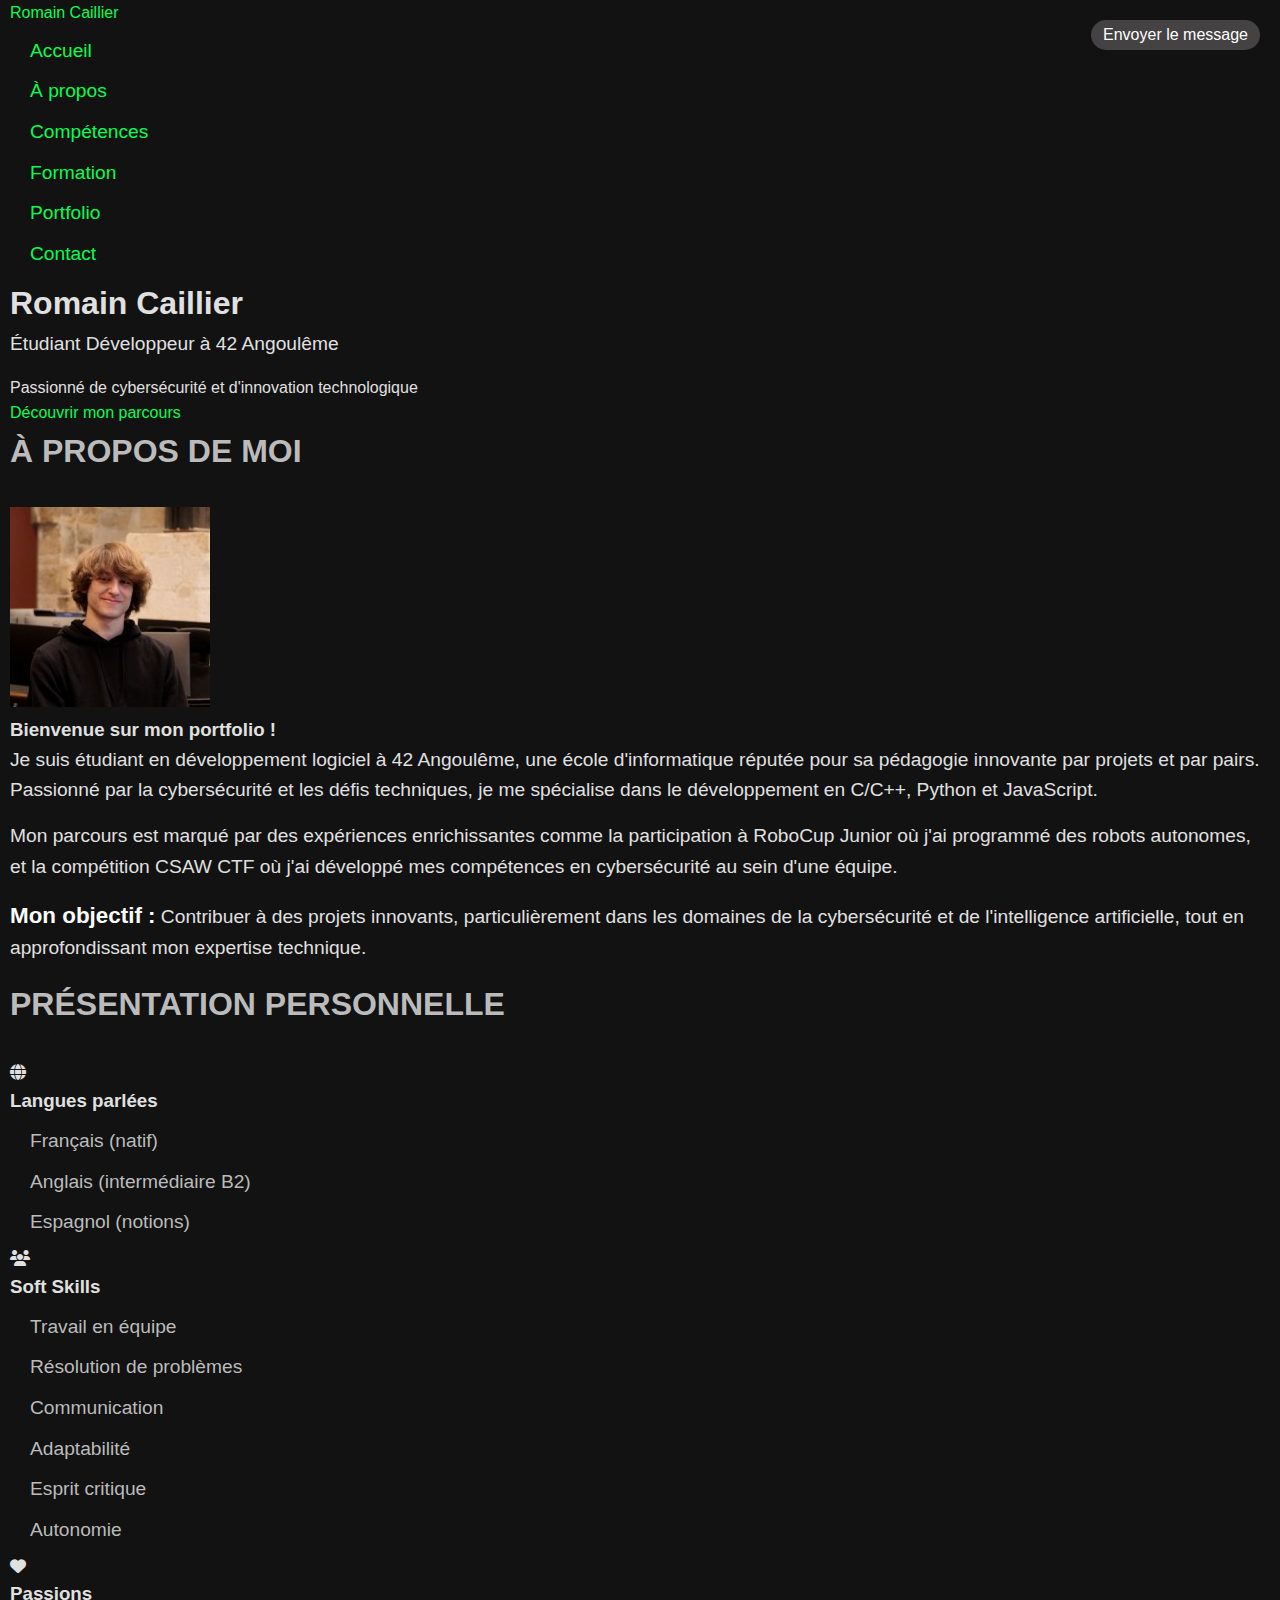
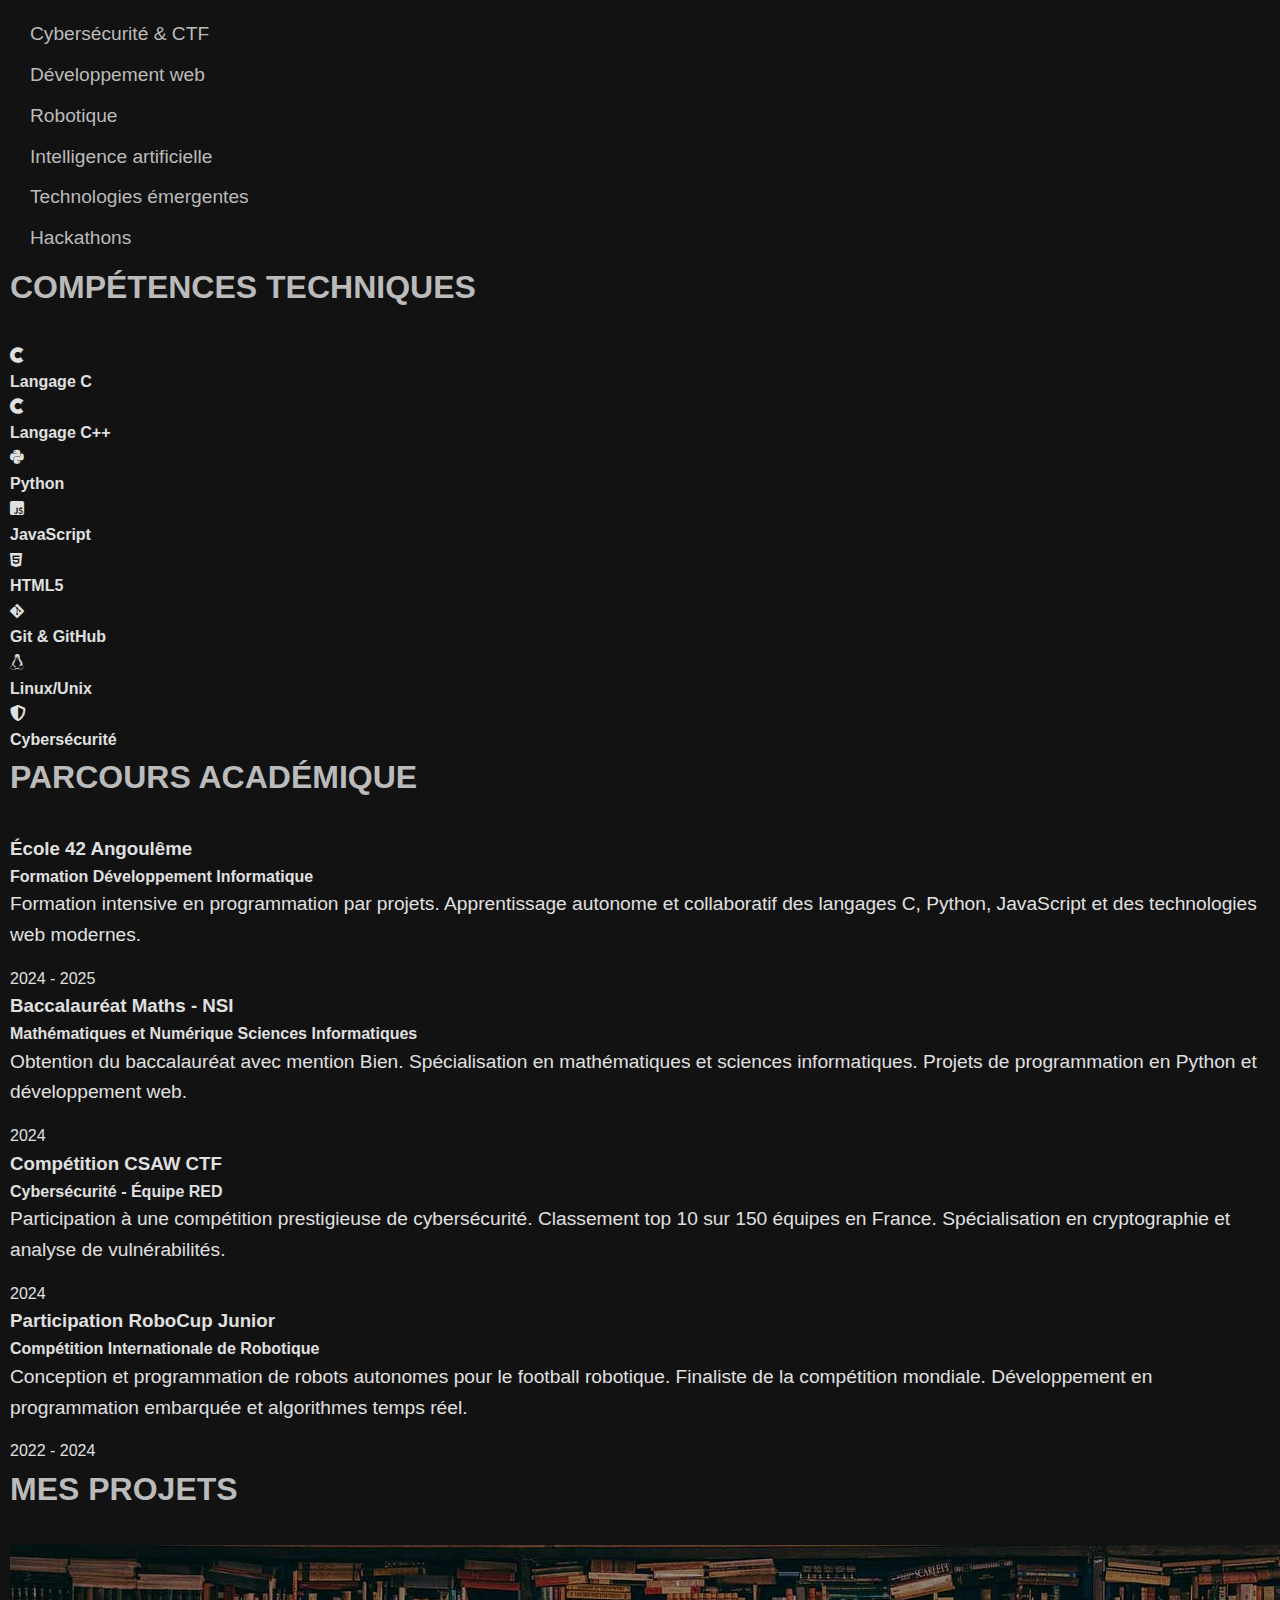
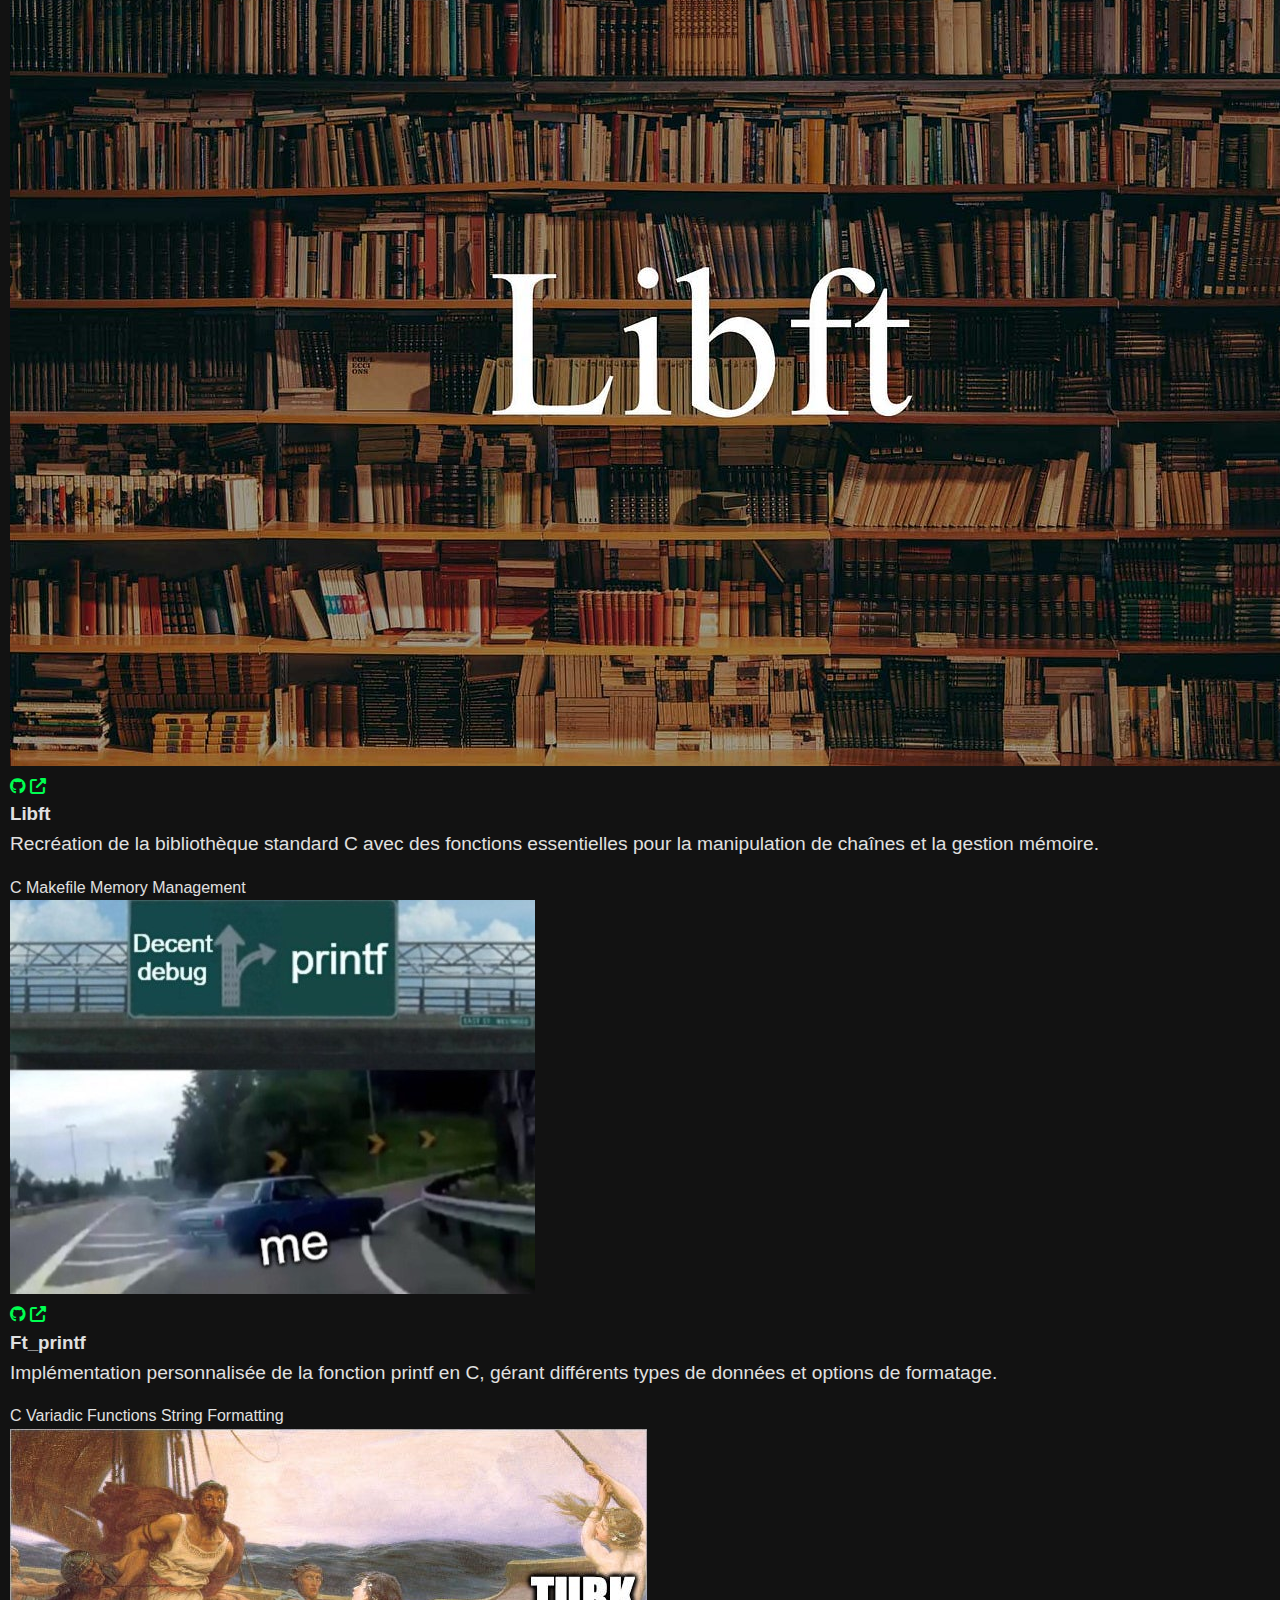
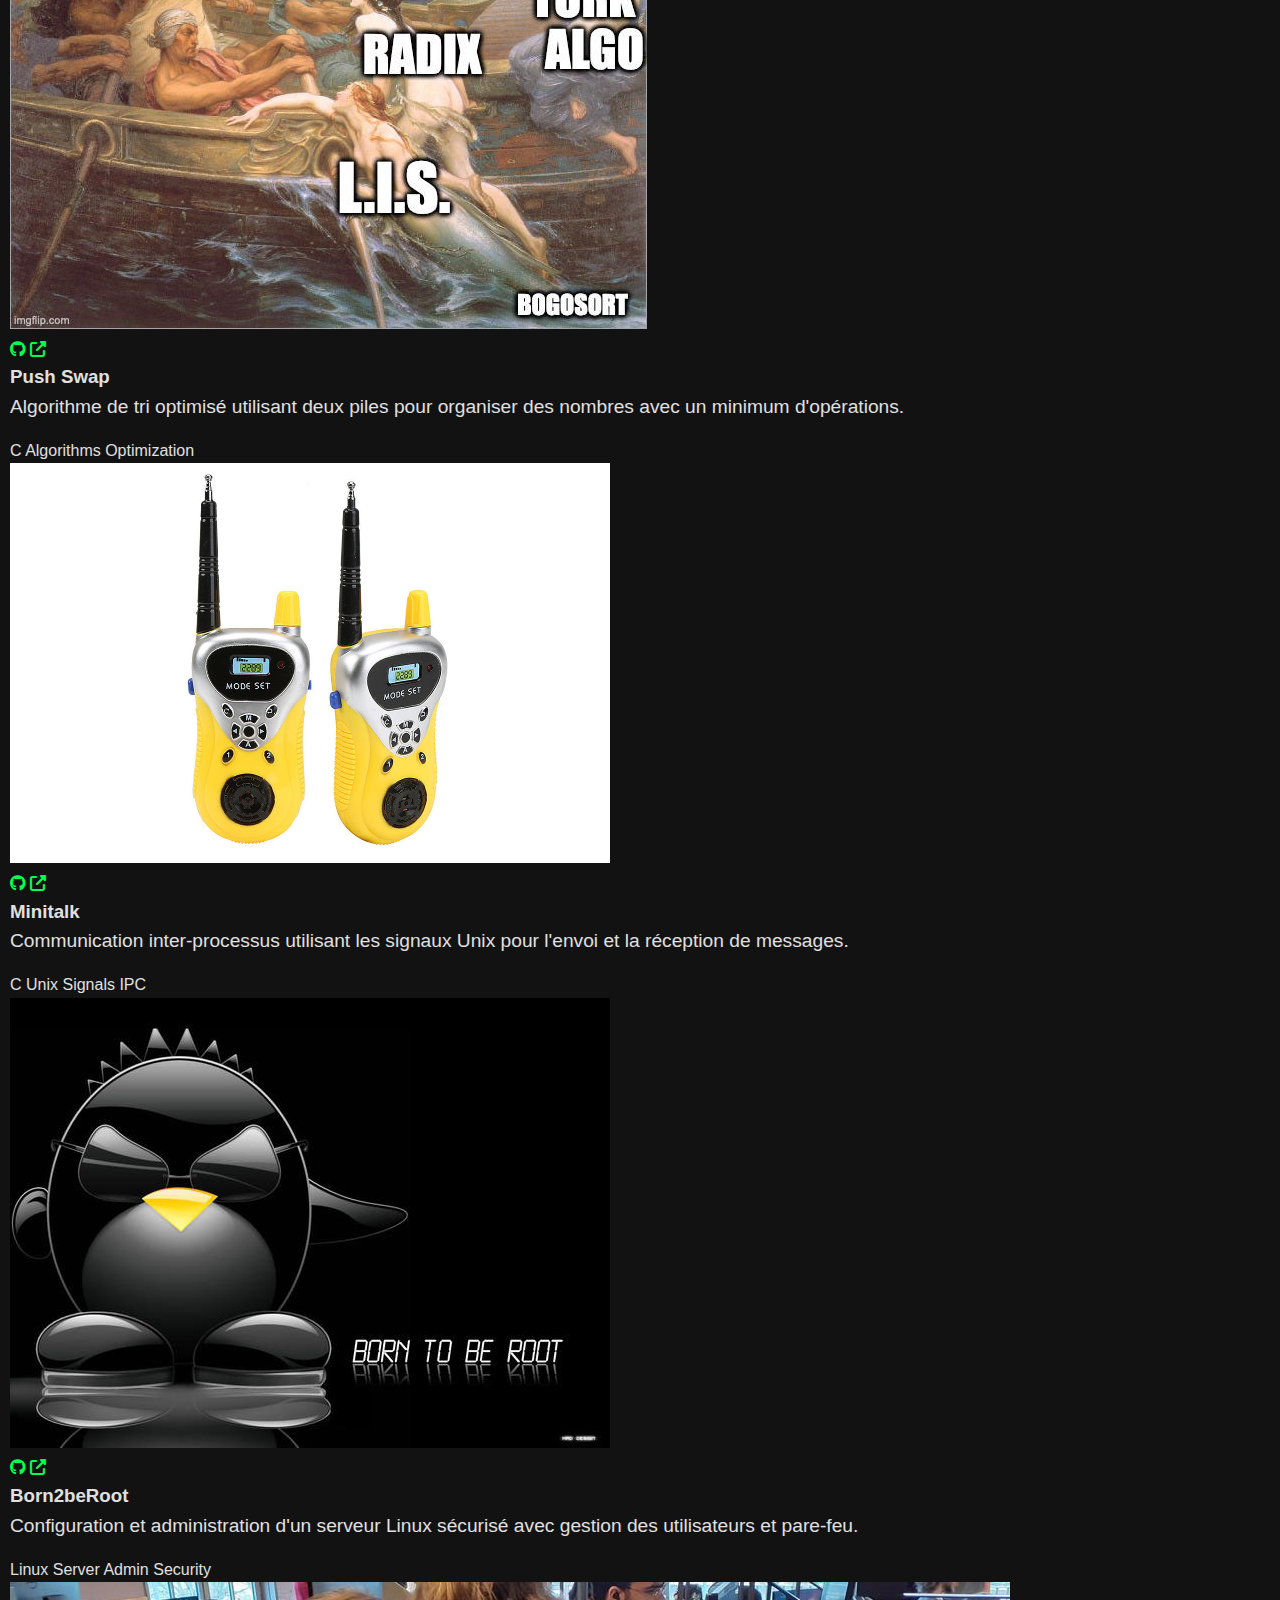
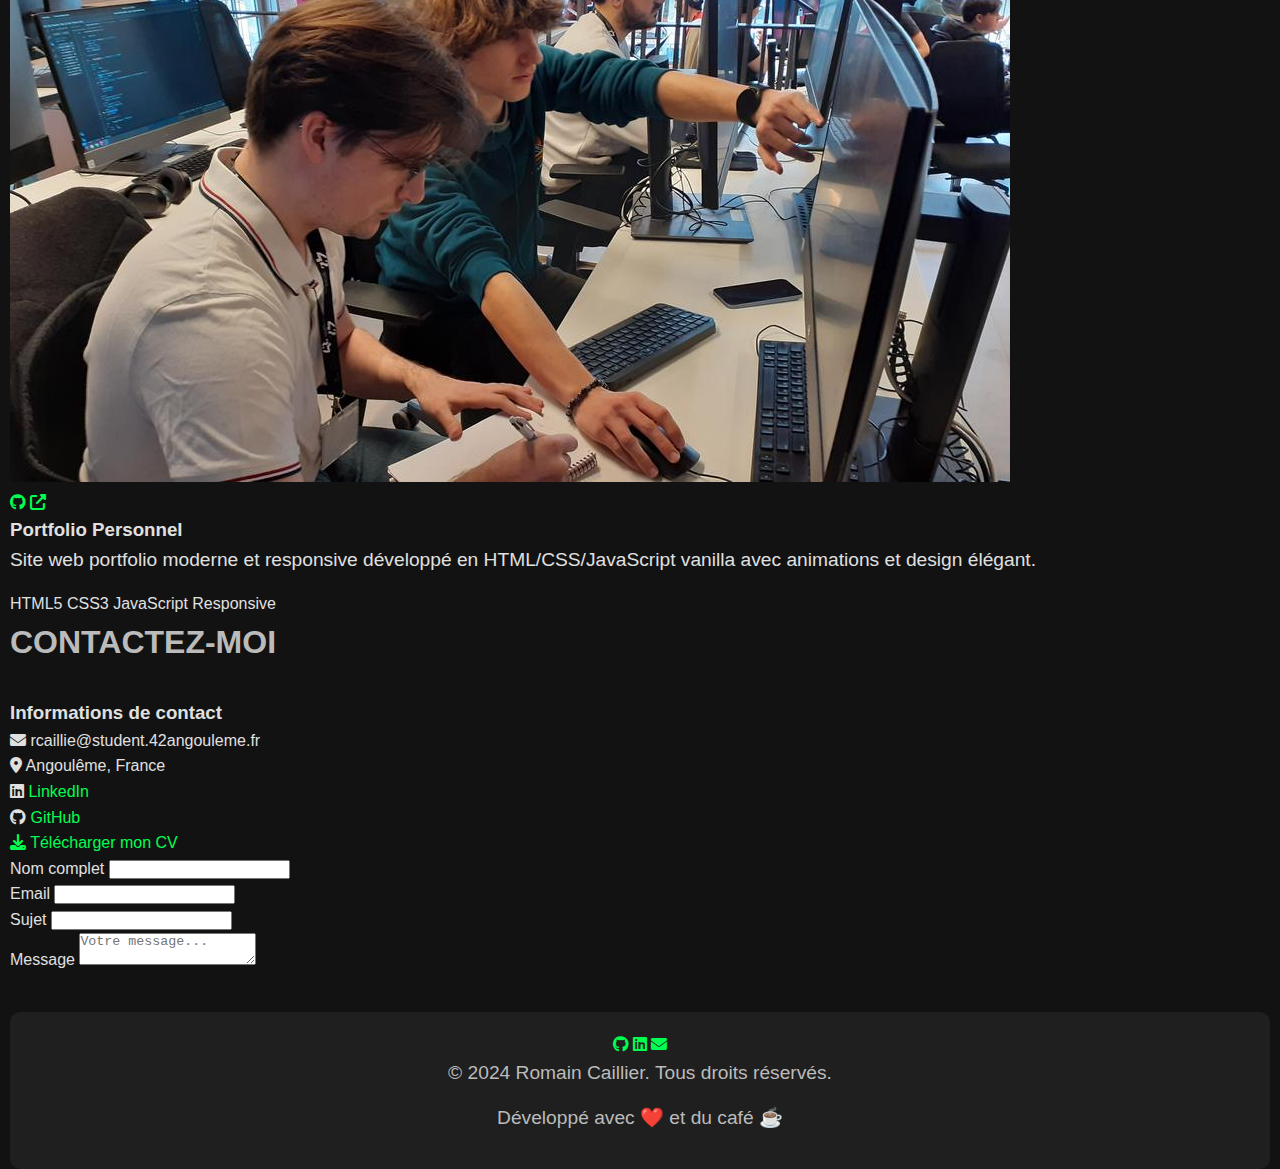
<file: portfolio.html>
<!DOCTYPE html>
<html lang="fr">
<head>
	<meta charset="UTF-8">
	<meta name="viewport" content="width=device-width, initial-scale=1.0">
	<title>Portfolio - Romain Caillier | Développeur Web & Étudiant 42</title>

	<!-- Meta SEO -->
	<meta name="description" content="Portfolio de Romain Caillier, étudiant développeur à 42 Angoulême. Spécialisé en développement web, cybersécurité et programmation en C, Python, JavaScript.">
	<meta name="keywords" content="Romain Caillier, Caillier, Romain, Portfolio, 42 Angoulême, Développeur Web, Cybersécurité, Programmation, C, Python, JavaScript">
	<meta name="author" content="Romain Caillier">
	<meta name="google-site-verification" content="UDqK4m8rxqYO8mEZksjK0NN4eigWracgqHiRbgQ3Zjk" />

	<!-- Open Graph -->
	<meta property="og:title" content="Portfolio - Romain Caillier">
	<meta property="og:description" content="Étudiant développeur passionné de cybersécurité et de technologies innovantes">
	<meta property="og:type" content="website">

	<!-- Favicon -->
	<link rel="icon" href="img/42.png" type="image/png">

	<!-- Fonts -->
	<link href="https://fonts.googleapis.com/css2?family=Poppins:wght@300;400;500;600;700&display=swap" rel="stylesheet">

	<!-- Font Awesome -->
	<link rel="stylesheet" href="https://cdnjs.cloudflare.com/ajax/libs/font-awesome/6.4.0/css/all.min.css">

	<!-- Custom CSS -->
	<link rel="stylesheet" href="styles.css">
</head>
<body>
	<!-- Navigation -->
	<nav class="navbar" id="navbar">
		<div class="container">
			<a href="#hero" class="logo">Romain Caillier</a>
			<ul class="nav-links" id="navLinks">
				<li><a href="#hero">Accueil</a></li>
				<li><a href="#about">À propos</a></li>
				<li><a href="#skills">Compétences</a></li>
				<li><a href="#education">Formation</a></li>
				<li><a href="#portfolio">Portfolio</a></li>
				<li><a href="#contact">Contact</a></li>
			</ul>
			<div class="mobile-menu" id="mobileMenu">
				<span></span>
				<span></span>
				<span></span>
			</div>
		</div>
	</nav>

	<!-- Hero Section -->
	<section class="hero" id="hero">
		<div class="hero-content">
			<h1>Romain Caillier</h1>
			<p class="subtitle">Étudiant Développeur à 42 Angoulême</p>
			<div class="typing-text" id="typingText">
				Passionné de cybersécurité et d'innovation technologique
			</div>
			<a href="#about" class="btn">Découvrir mon parcours</a>
		</div>
	</section>

	<!-- À propos -->
	<section class="section about" id="about">
		<div class="container">
			<h2 class="section-title">À propos de moi</h2>
			<div class="about-content">
				<div class="about-image">
					<img src="img/RCAILLIE.jpg" alt="Romain Caillier - Photo de profil">
				</div>
				<div class="about-text">
					<h3>Bienvenue sur mon portfolio !</h3>
					<p>
						Je suis étudiant en développement logiciel à 42 Angoulême, une école d'informatique réputée pour sa pédagogie innovante par projets et par pairs. Passionné par la cybersécurité et les défis techniques, je me spécialise dans le développement en C/C++, Python et JavaScript.
					</p>
					<p>
						Mon parcours est marqué par des expériences enrichissantes comme la participation à RoboCup Junior où j'ai programmé des robots autonomes, et la compétition CSAW CTF où j'ai développé mes compétences en cybersécurité au sein d'une équipe.
					</p>
					<p>
						<strong>Mon objectif :</strong> Contribuer à des projets innovants, particulièrement dans les domaines de la cybersécurité et de l'intelligence artificielle, tout en approfondissant mon expertise technique.
					</p>
				</div>
			</div>
		</div>
	</section>

	<!-- Présentation personnelle -->
	<section class="section" id="personal">
		<div class="container">
			<h2 class="section-title">Présentation personnelle</h2>
			<div class="skills-grid">
				<div class="skill-card">
					<i class="fas fa-globe"></i>
					<h3>Langues parlées</h3>
					<ul>
						<li>Français (natif)</li>
						<li>Anglais (intermédiaire B2)</li>
						<li>Espagnol (notions)</li>
					</ul>
				</div>
				<div class="skill-card">
					<i class="fas fa-users"></i>
					<h3>Soft Skills</h3>
					<ul>
						<li>Travail en équipe</li>
						<li>Résolution de problèmes</li>
						<li>Communication</li>
						<li>Adaptabilité</li>
						<li>Esprit critique</li>
						<li>Autonomie</li>
					</ul>
				</div>
				<div class="skill-card">
					<i class="fas fa-heart"></i>
					<h3>Passions</h3>
					<ul>
						<li>Cybersécurité & CTF</li>
						<li>Développement web</li>
						<li>Robotique</li>
						<li>Intelligence artificielle</li>
						<li>Technologies émergentes</li>
						<li>Hackathons</li>
					</ul>
				</div>
			</div>
		</div>
	</section>

	<!-- Compétences techniques -->
	<section class="section tech-skills" id="skills">
		<div class="container">
			<h2 class="section-title">Compétences techniques</h2>
			<div class="tech-grid">
				<div class="tech-item">
					<i class="fab fa-cuttlefish"></i>
					<h4>Langage C</h4>
					<div class="progress-bar">
						<div class="progress-fill" data-progress="85"></div>
					</div>
				</div>
				<div class="tech-item">
					<i class="fab fa-cuttlefish"></i>
					<h4>Langage C++</h4>
					<div class="progress-bar">
						<div class="progress-fill" data-progress="25"></div>
					</div>
				</div>
				<div class="tech-item">
					<i class="fab fa-python"></i>
					<h4>Python</h4>
					<div class="progress-bar">
						<div class="progress-fill" data-progress="75"></div>
					</div>
				</div>
				<div class="tech-item">
					<i class="fab fa-js-square"></i>
					<h4>JavaScript</h4>
					<div class="progress-bar">
						<div class="progress-fill" data-progress="40"></div>
					</div>
				</div>
				<div class="tech-item">
					<i class="fab fa-html5"></i>
					<h4>HTML5</h4>
					<div class="progress-bar">
						<div class="progress-fill" data-progress="40"></div>
					</div>
				</div>
				<div class="tech-item">
					<i class="fab fa-git-alt"></i>
					<h4>Git & GitHub</h4>
					<div class="progress-bar">
						<div class="progress-fill" data-progress="80"></div>
					</div>
				</div>
				<div class="tech-item">
					<i class="fab fa-linux"></i>
					<h4>Linux/Unix</h4>
					<div class="progress-bar">
						<div class="progress-fill" data-progress="75"></div>
					</div>
				</div>
				<div class="tech-item">
					<i class="fas fa-shield-alt"></i>
					<h4>Cybersécurité</h4>
					<div class="progress-bar">
						<div class="progress-fill" data-progress="50"></div>
					</div>
				</div>
			</div>
		</div>
	</section>

	<!-- Timeline Formation -->
	<section class="section timeline" id="education">
		<div class="container">
			<h2 class="section-title">Parcours académique</h2>
			<div class="timeline-container">
				<div class="timeline-line"></div>

				<div class="timeline-item">
					<div class="timeline-content">
						<h3>École 42 Angoulême</h3>
						<h4>Formation Développement Informatique</h4>
						<p>Formation intensive en programmation par projets. Apprentissage autonome et collaboratif des langages C, Python, JavaScript et des technologies web modernes.</p>
					</div>
					<div class="timeline-date">2024 - 2025</div>
					<div class="timeline-dot"></div>
				</div>

				<div class="timeline-item">
					<div class="timeline-content">
						<h3>Baccalauréat Maths - NSI</h3>
						<h4>Mathématiques et Numérique Sciences Informatiques</h4>
						<p>Obtention du baccalauréat avec mention Bien. Spécialisation en mathématiques et sciences informatiques. Projets de programmation en Python et développement web.</p>
					</div>
					<div class="timeline-date">2024</div>
					<div class="timeline-dot"></div>
				</div>

				<div class="timeline-item">
					<div class="timeline-content">
						<h3>Compétition CSAW CTF</h3>
						<h4>Cybersécurité - Équipe RED</h4>
						<p>Participation à une compétition prestigieuse de cybersécurité. Classement top 10 sur 150 équipes en France. Spécialisation en cryptographie et analyse de vulnérabilités.</p>
					</div>
					<div class="timeline-date">2024</div>
					<div class="timeline-dot"></div>
				</div>

				<div class="timeline-item">
					<div class="timeline-content">
						<h3>Participation RoboCup Junior</h3>
						<h4>Compétition Internationale de Robotique</h4>
						<p>Conception et programmation de robots autonomes pour le football robotique. Finaliste de la compétition mondiale. Développement en programmation embarquée et algorithmes temps réel.</p>
					</div>
					<div class="timeline-date">2022 - 2024 </div>
					<div class="timeline-dot"></div>
				</div>
			</div>
		</div>
	</section>

	<!-- Portfolio -->
	<section class="section portfolio" id="portfolio">
		<div class="container">
			<h2 class="section-title">Mes projets</h2>
			<div class="portfolio-grid">

				<div class="project-card">
					<div class="project-image">
						<img src="img/libft.jpg" alt="Projet Libft">
						<div class="project-overlay">
							<div class="project-links">
								<a href="https://github.com/rom98759/libft" target="_blank" title="Voir sur GitHub">
									<i class="fab fa-github"></i>
								</a>
								<a href="#" target="_blank" title="Voir la démo">
									<i class="fas fa-external-link-alt"></i>
								</a>
							</div>
						</div>
					</div>
					<div class="project-info">
						<h3>Libft</h3>
						<p>Recréation de la bibliothèque standard C avec des fonctions essentielles pour la manipulation de chaînes et la gestion mémoire.</p>
						<div class="project-tech">
							<span class="tech-tag">C</span>
							<span class="tech-tag">Makefile</span>
							<span class="tech-tag">Memory Management</span>
						</div>
					</div>
				</div>

				<div class="project-card">
					<div class="project-image">
						<img src="img/printf.jpg" alt="Projet Printf">
						<div class="project-overlay">
							<div class="project-links">
								<a href="https://github.com/rom98759/ft_printf" target="_blank" title="Voir sur GitHub">
									<i class="fab fa-github"></i>
								</a>
								<a href="#" target="_blank" title="Voir la démo">
									<i class="fas fa-external-link-alt"></i>
								</a>
							</div>
						</div>
					</div>
					<div class="project-info">
						<h3>Ft_printf</h3>
						<p>Implémentation personnalisée de la fonction printf en C, gérant différents types de données et options de formatage.</p>
						<div class="project-tech">
							<span class="tech-tag">C</span>
							<span class="tech-tag">Variadic Functions</span>
							<span class="tech-tag">String Formatting</span>
						</div>
					</div>
				</div>

				<div class="project-card">
					<div class="project-image">
						<img src="img/push_swap.jpg" alt="Projet Push Swap">
						<div class="project-overlay">
							<div class="project-links">
								<a href="https://github.com/rom98759/push_swap" target="_blank" title="Voir sur GitHub">
									<i class="fab fa-github"></i>
								</a>
								<a href="#" target="_blank" title="Voir la démo">
									<i class="fas fa-external-link-alt"></i>
								</a>
							</div>
						</div>
					</div>
					<div class="project-info">
						<h3>Push Swap</h3>
						<p>Algorithme de tri optimisé utilisant deux piles pour organiser des nombres avec un minimum d'opérations.</p>
						<div class="project-tech">
							<span class="tech-tag">C</span>
							<span class="tech-tag">Algorithms</span>
							<span class="tech-tag">Optimization</span>
						</div>
					</div>
				</div>

				<div class="project-card">
					<div class="project-image">
						<img src="img/minitalk.png" alt="Projet Minitalk">
						<div class="project-overlay">
							<div class="project-links">
								<a href="https://github.com/rom98759/minitalk" target="_blank" title="Voir sur GitHub">
									<i class="fab fa-github"></i>
								</a>
								<a href="#" target="_blank" title="Voir la démo">
									<i class="fas fa-external-link-alt"></i>
								</a>
							</div>
						</div>
					</div>
					<div class="project-info">
						<h3>Minitalk</h3>
						<p>Communication inter-processus utilisant les signaux Unix pour l'envoi et la réception de messages.</p>
						<div class="project-tech">
							<span class="tech-tag">C</span>
							<span class="tech-tag">Unix Signals</span>
							<span class="tech-tag">IPC</span>
						</div>
					</div>
				</div>

				<div class="project-card">
					<div class="project-image">
						<img src="img/B2B.jpg" alt="Projet Born2beRoot">
						<div class="project-overlay">
							<div class="project-links">
								<a href="#" target="_blank" title="Voir sur GitHub">
									<i class="fab fa-github"></i>
								</a>
								<a href="#" target="_blank" title="Voir la démo">
									<i class="fas fa-external-link-alt"></i>
								</a>
							</div>
						</div>
					</div>
					<div class="project-info">
						<h3>Born2beRoot</h3>
						<p>Configuration et administration d'un serveur Linux sécurisé avec gestion des utilisateurs et pare-feu.</p>
						<div class="project-tech">
							<span class="tech-tag">Linux</span>
							<span class="tech-tag">Server Admin</span>
							<span class="tech-tag">Security</span>
						</div>
					</div>
				</div>

				<div class="project-card">
					<div class="project-image">
						<img src="img/42_ecole.jpg" alt="Portfolio Website">
						<div class="project-overlay">
							<div class="project-links">
								<a href="https://github.com/rom98759/rom98759.github.io" target="_blank" title="Voir sur GitHub">
									<i class="fab fa-github"></i>
								</a>
								<a href="https://rom98759.github.io" target="_blank" title="Voir le site">
									<i class="fas fa-external-link-alt"></i>
								</a>
							</div>
						</div>
					</div>
					<div class="project-info">
						<h3>Portfolio Personnel</h3>
						<p>Site web portfolio moderne et responsive développé en HTML/CSS/JavaScript vanilla avec animations et design élégant.</p>
						<div class="project-tech">
							<span class="tech-tag">HTML5</span>
							<span class="tech-tag">CSS3</span>
							<span class="tech-tag">JavaScript</span>
							<span class="tech-tag">Responsive</span>
						</div>
					</div>
				</div>
			</div>
		</div>
	</section>

	<!-- Contact -->
	<section class="section contact" id="contact">
		<div class="container">
			<h2 class="section-title">Contactez-moi</h2>
			<div class="contact-content">
				<div class="contact-info">
					<h3>Informations de contact</h3>
					<div class="contact-item">
						<i class="fas fa-envelope"></i>
						<span>rcaillie@student.42angouleme.fr</span>
					</div>
					<div class="contact-item">
						<i class="fas fa-map-marker-alt"></i>
						<span>Angoulême, France</span>
					</div>
					<div class="contact-item">
						<i class="fab fa-linkedin"></i>
						<a href="https://www.linkedin.com/in/romain-caillier/" target="_blank">LinkedIn</a>
					</div>
					<div class="contact-item">
						<i class="fab fa-github"></i>
						<a href="https://github.com/rom98759" target="_blank">GitHub</a>
					</div>

					<div class="download-cv">
						<a href="#" class="btn" id="downloadCV">
							<i class="fas fa-download"></i>
							Télécharger mon CV
						</a>
					</div>
				</div>

				<form class="contact-form" id="contactForm">
					<div class="form-group">
						<label for="name">Nom complet</label>
						<input type="text" id="name" name="name" required>
					</div>
					<div class="form-group">
						<label for="email">Email</label>
						<input type="email" id="email" name="email" required>
					</div>
					<div class="form-group">
						<label for="subject">Sujet</label>
						<input type="text" id="subject" name="subject" required>
					</div>
					<div class="form-group">
						<label for="message">Message</label>
						<textarea id="message" name="message" required placeholder="Votre message..."></textarea>
					</div>
					<button type="submit" class="btn">Envoyer le message</button>
				</form>
			</div>
		</div>
	</section>

	<!-- Footer -->
	<footer class="footer">
		<div class="container">
			<div class="social-links">
				<a href="https://github.com/rom98759" target="_blank" title="GitHub">
					<i class="fab fa-github"></i>
				</a>
				<a href="https://www.linkedin.com/in/romain-caillier/" target="_blank" title="LinkedIn">
					<i class="fab fa-linkedin"></i>
				</a>
				<a href="mailto:rcaillie@student.42angouleme.fr" title="Email">
					<i class="fas fa-envelope"></i>
				</a>
			</div>
			<p>&copy; 2024 Romain Caillier. Tous droits réservés.</p>
			<p>Développé avec ❤️ et du café ☕</p>
		</div>
	</footer>

	<!-- Scripts -->
	<script src="script.js"></script>
</body>
</html>
</file>
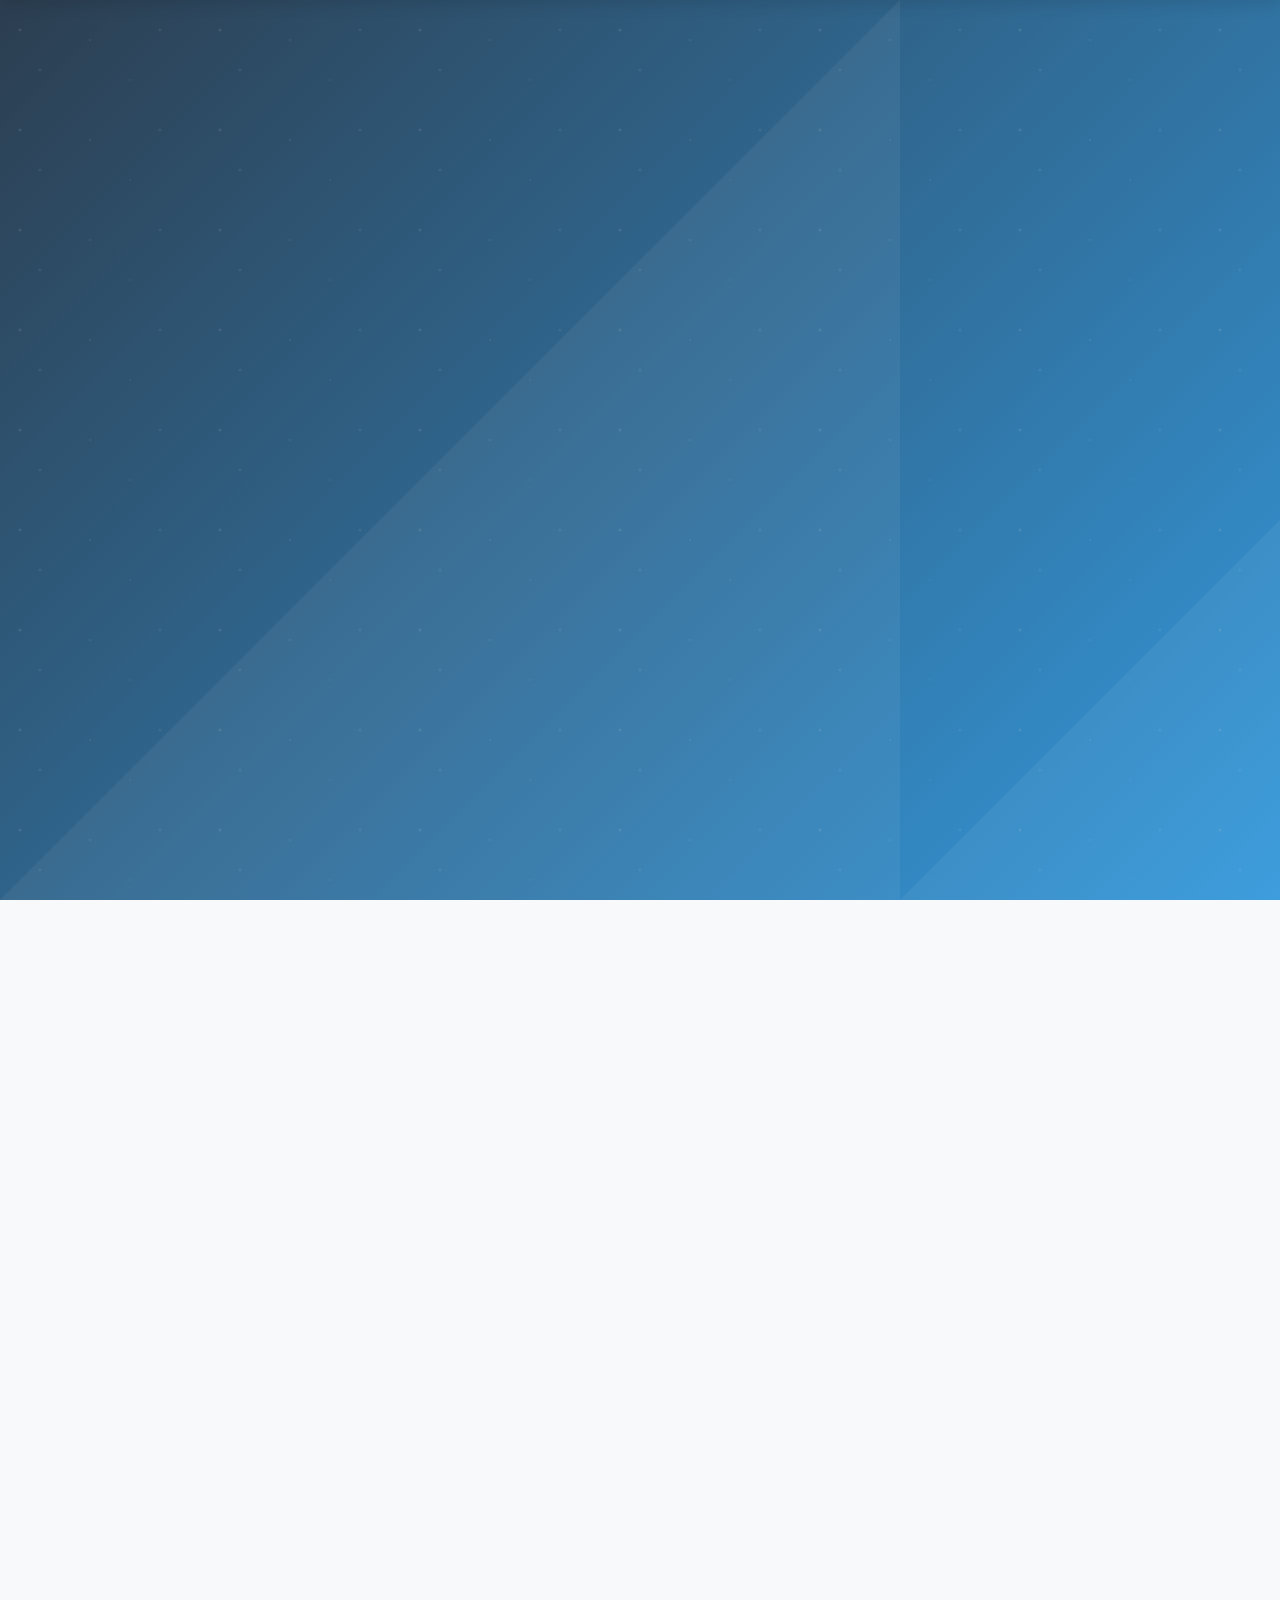
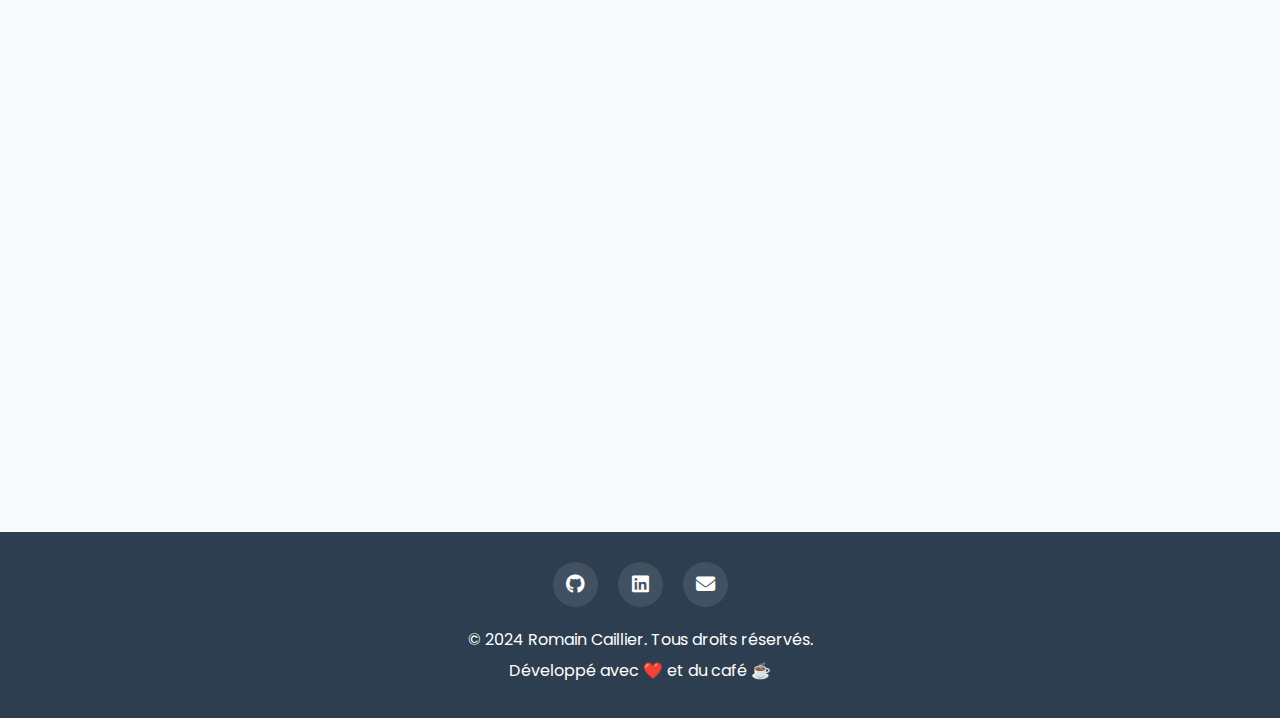
<file: NEW/portfolio_moderne.html>
<!DOCTYPE html>
<html lang="fr">
<head>
	<meta charset="UTF-8">
	<meta name="viewport" content="width=device-width, initial-scale=1.0">
	<title>Portfolio - Romain Caillier | Développeur Web & Étudiant 42</title>

	<!-- Meta SEO -->
	<meta name="description" content="Portfolio de Romain Caillier, étudiant développeur à 42 Angoulême. Spécialisé en développement web, cybersécurité et programmation en C, Python, JavaScript.">
	<meta name="keywords" content="Romain Caillier, Caillier, Romain, Portfolio, 42 Angoulême, Développeur Web, Cybersécurité, Programmation, C, Python, JavaScript">
	<meta name="author" content="Romain Caillier">
	<meta name="google-site-verification" content="UDqK4m8rxqYO8mEZksjK0NN4eigWracgqHiRbgQ3Zjk" />

	<!-- Open Graph -->
	<meta property="og:title" content="Portfolio - Romain Caillier">
	<meta property="og:description" content="Étudiant développeur passionné de cybersécurité et de technologies innovantes">
	<meta property="og:type" content="website">

	<!-- Favicon -->
	<link rel="icon" href="../img/42.png" type="image/png">

	<!-- Fonts -->
	<link href="https://fonts.googleapis.com/css2?family=Poppins:wght@300;400;500;600;700&display=swap" rel="stylesheet">

	<!-- Font Awesome -->
	<link rel="stylesheet" href="https://cdnjs.cloudflare.com/ajax/libs/font-awesome/6.4.0/css/all.min.css">

	<!-- Custom CSS -->
	<link rel="stylesheet" href="styles_moderne.css">
</head>
<body>
	<!-- Navigation -->
	<nav class="navbar" id="navbar">
		<div class="container">
			<a href="#hero" class="logo">Romain Caillier</a>
			<ul class="nav-links" id="navLinks">
				<li><a href="#hero">Accueil</a></li>
				<li><a href="#about">À propos</a></li>
				<li><a href="#skills">Compétences</a></li>
				<li><a href="#education">Formation</a></li>
				<li><a href="#portfolio">Portfolio</a></li>
				<li><a href="#contact">Contact</a></li>
			</ul>
			<div class="mobile-menu" id="mobileMenu">
				<span></span>
				<span></span>
				<span></span>
			</div>
		</div>
	</nav>

	<!-- Hero Section -->
	<section class="hero" id="hero">
		<div class="hero-content">
			<h1>Romain Caillier</h1>
			<p class="subtitle">Étudiant Développeur à 42 Angoulême</p>
			<div class="typing-text" id="typingText">
				Passionné de cybersécurité et d'innovation technologique
			</div>
			<a href="#about" class="btn">Découvrir mon parcours</a>
		</div>
	</section>

	<!-- À propos -->
	<section class="section about" id="about">
		<div class="container">
			<h2 class="section-title">À propos de moi</h2>
			<div class="about-content">
				<div class="about-image">
					<img src="../img/RCAILLIE.jpg" alt="Romain Caillier - Photo de profil">
				</div>
				<div class="about-text">
					<h3>Bienvenue sur mon portfolio !</h3>
					<p>
						Je suis étudiant en développement logiciel à 42 Angoulême, une école d'informatique réputée pour sa pédagogie innovante par projets et par pairs. Passionné par la cybersécurité et les défis techniques, je me spécialise dans le développement en C/C++, Python et JavaScript.
					</p>
					<p>
						Mon parcours est marqué par des expériences enrichissantes comme la participation à RoboCup Junior où j'ai programmé des robots autonomes, et la compétition CSAW CTF où j'ai développé mes compétences en cybersécurité au sein d'une équipe.
					</p>
					<p>
						<strong>Mon objectif :</strong> Contribuer à des projets innovants, particulièrement dans les domaines de la cybersécurité et de l'intelligence artificielle, tout en approfondissant mon expertise technique.
					</p>
				</div>
			</div>
		</div>
	</section>

	<!-- Présentation personnelle -->
	<section class="section" id="personal">
		<div class="container">
			<h2 class="section-title">Présentation personnelle</h2>
			<div class="skills-grid">
				<div class="skill-card">
					<i class="fas fa-globe"></i>
					<h3>Langues parlées</h3>
					<ul>
						<li>Français (natif)</li>
						<li>Anglais (intermédiaire B2)</li>
						<li>Espagnol (notions)</li>
					</ul>
				</div>
				<div class="skill-card">
					<i class="fas fa-users"></i>
					<h3>Soft Skills</h3>
					<ul>
						<li>Travail en équipe</li>
						<li>Résolution de problèmes</li>
						<li>Communication</li>
						<li>Adaptabilité</li>
						<li>Esprit critique</li>
						<li>Autonomie</li>
					</ul>
				</div>
				<div class="skill-card">
					<i class="fas fa-heart"></i>
					<h3>Passions</h3>
					<ul>
						<li>Cybersécurité & CTF</li>
						<li>Développement web</li>
						<li>Robotique</li>
						<li>Intelligence artificielle</li>
						<li>Technologies émergentes</li>
						<li>Hackathons</li>
					</ul>
				</div>
			</div>
		</div>
	</section>

	<!-- Compétences techniques -->
	<section class="section tech-skills" id="skills">
		<div class="container">
			<h2 class="section-title">Compétences techniques</h2>
			<div class="tech-grid">
				<div class="tech-item">
					<i class="fab fa-cuttlefish"></i>
					<h4>Langage C</h4>
					<div class="progress-bar">
						<div class="progress-fill" data-progress="85"></div>
					</div>
				</div>
				<div class="tech-item">
					<i class="fab fa-cuttlefish"></i>
					<h4>Langage C++</h4>
					<div class="progress-bar">
						<div class="progress-fill" data-progress="25"></div>
					</div>
				</div>
				<div class="tech-item">
					<i class="fab fa-python"></i>
					<h4>Python</h4>
					<div class="progress-bar">
						<div class="progress-fill" data-progress="75"></div>
					</div>
				</div>
				<div class="tech-item">
					<i class="fab fa-js-square"></i>
					<h4>JavaScript</h4>
					<div class="progress-bar">
						<div class="progress-fill" data-progress="40"></div>
					</div>
				</div>
				<div class="tech-item">
					<i class="fab fa-html5"></i>
					<h4>HTML5</h4>
					<div class="progress-bar">
						<div class="progress-fill" data-progress="40"></div>
					</div>
				</div>
				<div class="tech-item">
					<i class="fab fa-git-alt"></i>
					<h4>Git & GitHub</h4>
					<div class="progress-bar">
						<div class="progress-fill" data-progress="80"></div>
					</div>
				</div>
				<div class="tech-item">
					<i class="fab fa-linux"></i>
					<h4>Linux/Unix</h4>
					<div class="progress-bar">
						<div class="progress-fill" data-progress="75"></div>
					</div>
				</div>
				<div class="tech-item">
					<i class="fas fa-shield-alt"></i>
					<h4>Cybersécurité</h4>
					<div class="progress-bar">
						<div class="progress-fill" data-progress="50"></div>
					</div>
				</div>
			</div>
		</div>
	</section>

	<!-- Timeline Formation -->
	<section class="section timeline" id="education">
		<div class="container">
			<h2 class="section-title">Parcours académique</h2>
			<div class="timeline-container">
				<div class="timeline-line"></div>

				<div class="timeline-item">
					<div class="timeline-content">
						<h3>École 42 Angoulême</h3>
						<h4>Formation Développement Informatique</h4>
						<p>Formation intensive en programmation par projets. Apprentissage autonome et collaboratif des langages C, Python, JavaScript et des technologies web modernes.</p>
					</div>
					<div class="timeline-date">2024 - 2025</div>
					<div class="timeline-dot"></div>
				</div>

				<div class="timeline-item">
					<div class="timeline-content">
						<h3>Baccalauréat Maths - NSI</h3>
						<h4>Mathématiques et Numérique Sciences Informatiques</h4>
						<p>Obtention du baccalauréat avec mention Bien. Spécialisation en mathématiques et sciences informatiques. Projets de programmation en Python et développement web.</p>
					</div>
					<div class="timeline-date">2024</div>
					<div class="timeline-dot"></div>
				</div>

				<div class="timeline-item">
					<div class="timeline-content">
						<h3>Compétition CSAW CTF</h3>
						<h4>Cybersécurité - Équipe RED</h4>
						<p>Participation à une compétition prestigieuse de cybersécurité. Classement top 10 sur 150 équipes en France. Spécialisation en cryptographie et analyse de vulnérabilités.</p>
					</div>
					<div class="timeline-date">2024</div>
					<div class="timeline-dot"></div>
				</div>

				<div class="timeline-item">
					<div class="timeline-content">
						<h3>Participation RoboCup Junior</h3>
						<h4>Compétition Internationale de Robotique</h4>
						<p>Conception et programmation de robots autonomes pour le football robotique. Finaliste de la compétition mondiale. Développement en programmation embarquée et algorithmes temps réel.</p>
					</div>
					<div class="timeline-date">2022 - 2024 </div>
					<div class="timeline-dot"></div>
				</div>
			</div>
		</div>
	</section>

	<!-- Portfolio -->
	<section class="section portfolio" id="portfolio">
		<div class="container">
			<h2 class="section-title">Mes projets</h2>
			<div class="portfolio-grid">

				<div class="project-card">
					<div class="project-image">
						<img src="../img/libft.jpg" alt="Projet Libft">
						<div class="project-overlay">
							<div class="project-links">
								<a href="https://github.com/rom98759/libft" target="_blank" title="Voir sur GitHub">
									<i class="fab fa-github"></i>
								</a>
								<a href="#" target="_blank" title="Voir la démo">
									<i class="fas fa-external-link-alt"></i>
								</a>
							</div>
						</div>
					</div>
					<div class="project-info">
						<h3>Libft</h3>
						<p>Recréation de la bibliothèque standard C avec des fonctions essentielles pour la manipulation de chaînes et la gestion mémoire.</p>
						<div class="project-tech">
							<span class="tech-tag">C</span>
							<span class="tech-tag">Makefile</span>
							<span class="tech-tag">Memory Management</span>
						</div>
					</div>
				</div>

				<div class="project-card">
					<div class="project-image">
						<img src="../img/printf.jpg" alt="Projet Printf">
						<div class="project-overlay">
							<div class="project-links">
								<a href="https://github.com/rom98759/ft_printf" target="_blank" title="Voir sur GitHub">
									<i class="fab fa-github"></i>
								</a>
								<a href="#" target="_blank" title="Voir la démo">
									<i class="fas fa-external-link-alt"></i>
								</a>
							</div>
						</div>
					</div>
					<div class="project-info">
						<h3>Ft_printf</h3>
						<p>Implémentation personnalisée de la fonction printf en C, gérant différents types de données et options de formatage.</p>
						<div class="project-tech">
							<span class="tech-tag">C</span>
							<span class="tech-tag">Variadic Functions</span>
							<span class="tech-tag">String Formatting</span>
						</div>
					</div>
				</div>

				<div class="project-card">
					<div class="project-image">
						<img src="../img/push_swap.jpg" alt="Projet Push Swap">
						<div class="project-overlay">
							<div class="project-links">
								<a href="https://github.com/rom98759/push_swap" target="_blank" title="Voir sur GitHub">
									<i class="fab fa-github"></i>
								</a>
								<a href="#" target="_blank" title="Voir la démo">
									<i class="fas fa-external-link-alt"></i>
								</a>
							</div>
						</div>
					</div>
					<div class="project-info">
						<h3>Push Swap</h3>
						<p>Algorithme de tri optimisé utilisant deux piles pour organiser des nombres avec un minimum d'opérations.</p>
						<div class="project-tech">
							<span class="tech-tag">C</span>
							<span class="tech-tag">Algorithms</span>
							<span class="tech-tag">Optimization</span>
						</div>
					</div>
				</div>

				<div class="project-card">
					<div class="project-image">
						<img src="../img/minitalk.png" alt="Projet Minitalk">
						<div class="project-overlay">
							<div class="project-links">
								<a href="https://github.com/rom98759/minitalk" target="_blank" title="Voir sur GitHub">
									<i class="fab fa-github"></i>
								</a>
								<a href="#" target="_blank" title="Voir la démo">
									<i class="fas fa-external-link-alt"></i>
								</a>
							</div>
						</div>
					</div>
					<div class="project-info">
						<h3>Minitalk</h3>
						<p>Communication inter-processus utilisant les signaux Unix pour l'envoi et la réception de messages.</p>
						<div class="project-tech">
							<span class="tech-tag">C</span>
							<span class="tech-tag">Unix Signals</span>
							<span class="tech-tag">IPC</span>
						</div>
					</div>
				</div>

				<div class="project-card">
					<div class="project-image">
						<img src="../img/B2B.jpg" alt="Projet Born2beRoot">
						<div class="project-overlay">
							<div class="project-links">
								<a href="#" target="_blank" title="Voir sur GitHub">
									<i class="fab fa-github"></i>
								</a>
								<a href="#" target="_blank" title="Voir la démo">
									<i class="fas fa-external-link-alt"></i>
								</a>
							</div>
						</div>
					</div>
					<div class="project-info">
						<h3>Born2beRoot</h3>
						<p>Configuration et administration d'un serveur Linux sécurisé avec gestion des utilisateurs et pare-feu.</p>
						<div class="project-tech">
							<span class="tech-tag">Linux</span>
							<span class="tech-tag">Server Admin</span>
							<span class="tech-tag">Security</span>
						</div>
					</div>
				</div>

				<div class="project-card">
					<div class="project-image">
						<img src="../img/42_ecole.jpg" alt="Portfolio Website">
						<div class="project-overlay">
							<div class="project-links">
								<a href="https://github.com/rom98759/rom98759.github.io" target="_blank" title="Voir sur GitHub">
									<i class="fab fa-github"></i>
								</a>
								<a href="https://rom98759.github.io" target="_blank" title="Voir le site">
									<i class="fas fa-external-link-alt"></i>
								</a>
							</div>
						</div>
					</div>
					<div class="project-info">
						<h3>Portfolio Personnel</h3>
						<p>Site web portfolio moderne et responsive développé en HTML/CSS/JavaScript vanilla avec animations et design élégant.</p>
						<div class="project-tech">
							<span class="tech-tag">HTML5</span>
							<span class="tech-tag">CSS3</span>
							<span class="tech-tag">JavaScript</span>
							<span class="tech-tag">Responsive</span>
						</div>
					</div>
				</div>
			</div>
		</div>
	</section>

	<!-- Contact -->
	<section class="section contact" id="contact">
		<div class="container">
			<h2 class="section-title">Contactez-moi</h2>
			<div class="contact-content">
				<div class="contact-info">
					<h3>Informations de contact</h3>
					<div class="contact-item">
						<i class="fas fa-envelope"></i>
						<span>rcaillie@student.42angouleme.fr</span>
					</div>
					<div class="contact-item">
						<i class="fas fa-map-marker-alt"></i>
						<span>Angoulême, France</span>
					</div>
					<div class="contact-item">
						<i class="fab fa-linkedin"></i>
						<a href="https://www.linkedin.com/in/romain-caillier/" target="_blank">LinkedIn</a>
					</div>
					<div class="contact-item">
						<i class="fab fa-github"></i>
						<a href="https://github.com/rom98759" target="_blank">GitHub</a>
					</div>

					<div class="download-cv">
						<a href="#" class="btn" id="downloadCV">
							<i class="fas fa-download"></i>
							Télécharger mon CV
						</a>
					</div>
				</div>

				<form class="contact-form" id="contactForm">
					<div class="form-group">
						<label for="name">Nom complet</label>
						<input type="text" id="name" name="name" required>
					</div>
					<div class="form-group">
						<label for="email">Email</label>
						<input type="email" id="email" name="email" required>
					</div>
					<div class="form-group">
						<label for="subject">Sujet</label>
						<input type="text" id="subject" name="subject" required>
					</div>
					<div class="form-group">
						<label for="message">Message</label>
						<textarea id="message" name="message" required placeholder="Votre message..."></textarea>
					</div>
					<button type="submit" class="btn">Envoyer le message</button>
				</form>
			</div>
		</div>
	</section>

	<!-- Footer -->
	<footer class="footer">
		<div class="container">
			<div class="social-links">
				<a href="https://github.com/rom98759" target="_blank" title="GitHub">
					<i class="fab fa-github"></i>
				</a>
				<a href="https://www.linkedin.com/in/romain-caillier/" target="_blank" title="LinkedIn">
					<i class="fab fa-linkedin"></i>
				</a>
				<a href="mailto:rcaillie@student.42angouleme.fr" title="Email">
					<i class="fas fa-envelope"></i>
				</a>
			</div>
			<p>&copy; 2024 Romain Caillier. Tous droits réservés.</p>
			<p>Développé avec ❤️ et du café ☕</p>
		</div>
	</footer>

	<!-- Scripts -->
	<script src="script_moderne.js"></script>
</body>
</html>
</file>
<file: styles.css>
/* General reset */
* {
	margin: 0;
	padding: 0;
	box-sizing: border-box;
}

body {
	font-family: 'Arial', sans-serif;
	background-color: #121212;
	/* Dark background */
	color: #e0e0e0;
	/* Light gray text */
	line-height: 1.6;
	padding: 0 20px;
}


/* Header styles */
header {
	background-color: #1f1f1f;
	/* Darker shade */
	color: #fff;
	padding: 30px;
	text-align: center;
	border-radius: 10px;
	box-shadow: 0 4px 10px rgba(0, 0, 0, 0.2);
}

header h1 {
	font-size: 2.5rem;
	margin-bottom: 10px;
}

header p {
	font-size: 1.1rem;
}

.school-image {
	width: 100%;
	height: auto;
	max-width: 100%;
	border-radius: 8px;
	object-fit: cover;
	/* Assurez-vous que l'image couvre bien l'espace sans déformer l'aspect */
	max-height: 400px;
	/* Limiter la hauteur pour qu'elle soit bien proportionnée */
}

/* Style du bouton Toggle Theme */
button {
	color: #fff;
	border: none;
	padding: 6px 12px;
	font-size: 1rem;
	border-radius: 25px;
	cursor: pointer;
	transition: all 0.3s ease;
	display: flex;
	align-items: center;
	gap: 8px;

	position: absolute;
	/* Positionnement absolu */
	top: 20px;
	/* À 20px du haut de la page */
	right: 20px;
	/* À 20px du côté droit de la page */
	z-index: 10;
	/* Assure que le bouton soit au-dessus des autres éléments */
}

button:hover {
	background-color: #505050;
}

button:focus {
	outline: none;
}

button i {
	font-size: 1.3rem;
}

/* Effet de transition pour le changement de thème */
body {
	transition: background-color 0.3s ease, color 0.3s ease;
}

body.light-mode {
	background-color: #e7e5e5;
	color: #212121;
}

body.light-mode .section-title {
	color: #000;
}

body.light-mode p strong {
	color: #000;
}


body.light-mode .learning-list div,
body.light-mode .section-content,
body.light-mode .dashed-list li,
body.light-mode .skills ul li,
body.light-mode .project h3,
body.light-mode .project p {
	color: #212121;
}

body.light-mode .project {
	background-color: #f9f9f9;
	color: #333;
	border-radius: 8px;
	padding: 15px;
	margin: 15px 0;
}

body.light-mode .project img {
	border-radius: 8px;
	width: 100%;
	height: auto;
	transition: transform 0.3s ease;
}

body.light-mode .project:hover img {
	transform: scale(1.05);
}

body.light-mode .github-projects {
	color: #333;
}

body.light-mode .dashed-list li::before {
	color: #000;
}

body.light-mode .side-menu {
	background-color: #f4f4f4;
	color: #333;
}

body.light-mode .side-menu ul li a {
	color: #333;
}

body.light-mode button {
	color: #fff;
}

body.light-mode button:hover {
	background-color: #ddd;
}

body.light-mode .project {
	background-color: #f4f4f4;
	color: #333;
}

body.light-mode button {
	color: #fff;
}

body.light-mode button:hover {
	background-color: #ddd;
}

body.light-mode .close-menu {
	color: #000;
}

body.light-mode .menu-toggle {
	color: #ffffff;
}

body.light-mode .menu-toggle:hover {
	color: #333;
}

body.light-mode .close-menu:hover {
	color: #333;
}

body.light-mode .menu-toggle i,
body.light-mode .close-menu i {
	color: #000;
}

body.light-mode .menu-toggle i:hover,
body.light-mode .close-menu i:hover {
	color: #333;
}

body.light-mode .learning-list div {
	background-color: #f4f4f4;
	color: #333;
}

body.light-mode .learning-list div i {
	color: #333;
}

body.light-mode .learning-list div:hover {
	background-color: #ddd;
}




/* Styles pour les boutons minimalistes (menu-toggle et close-menu) */
.menu-toggle,
.close-menu {
	background: none;
	/* Aucun arrière-plan */
	border: none;
	color: #fff;
	/* Couleur blanche pour l'icône */
	padding: 0;
	font-size: 1.5rem;
	cursor: pointer;
	position: absolute;
	/* Positionnement absolu */
	display: flex;
	/* Alignement de l'icône */
	align-items: center;
	justify-content: center;
	width: 40px;
	/* Taille fixe pour éviter une grande zone cliquable */
	height: 40px;
	/* Taille fixe */
	transition: color 0.3s ease;
	/* Transition uniquement sur la couleur */
}

.menu-toggle {
	position: fixed;
	/* Positionnement fixe pour rester visible */
}

/* Positionnement spécifique pour menu-toggle */
.menu-toggle {
	top: 20px;
	left: 20px;
	z-index: 10;
	/* Assure qu'il est au-dessus des autres éléments */
}

/* Positionnement spécifique pour close-menu */
.close-menu {
	top: 10px;
	right: 10px;
	z-index: 999;
	/* Assure qu'il reste au-dessus du menu */
}

/* Effet hover pour les boutons minimalistes */
.menu-toggle:hover,
.close-menu:hover {
	color: #aaa;
	/* Changement subtil de couleur au survol */
	background: none;
	/* Pas de changement de fond */
}

/* Supprime le contour sur le focus */
.menu-toggle:focus,
.close-menu:focus {
	outline: none;
}

/* Icônes des boutons minimalistes */
.menu-toggle i,
.close-menu i {
	pointer-events: none;
	/* Évite que l'icône prenne le clic au lieu du bouton */
}

/* Effet spécifique pour le bouton theme seulement */
button:not(.menu-toggle):not(.close-menu) {
	background-color: #444242;
	color: #fff;
	border: none;
	padding: 6px 12px;
	font-size: 1rem;
	border-radius: 25px;
	cursor: pointer;
	transition: all 0.3s ease;
	display: flex;
	align-items: center;
	gap: 8px;
	position: absolute;
	top: 20px;
	right: 20px;
	/* Décalé un peu plus sur la gauche */
	z-index: 10;
}

/* Menu déroulant */
.side-menu {
	position: fixed;
	top: 0;
	left: -250px;
	/* Hors écran par défaut */
	width: 250px;
	height: 100%;
	background-color: #1f1f1f;
	color: #fff;
	box-shadow: 2px 0 5px rgba(0, 0, 0, 0.5);
	padding-top: 20px;
	transition: left 0.3s ease;
	z-index: 999;
}

.side-menu ul {
	list-style: none;
	padding: 0;
	margin: 0;
}

.side-menu ul li {
	margin: 15px 0;
}

.side-menu ul li a {
	color: #fff;
	text-decoration: none;
	font-size: 1.2rem;
	padding: 10px 20px;
	display: block;
}

.side-menu ul li a:hover {
	background-color: #555;
	border-radius: 5px;
}

/* Classe pour afficher le menu */
.side-menu.open {
	left: 0;
}



/* Main content styling */
main {
	max-width: 1200px;
	margin: 40px auto;
	padding: 0 15px;
}

.section-title {
	font-size: 2rem;
	margin-bottom: 30px;
	/* Increased space between titles */
	color: #bbb;
	/* Light gray for titles */
	text-transform: uppercase;
	font-weight: bold;
}

.dashed-list {
	list-style: none;
	/* Supprime le style par défaut */
	padding-left: 20px;
	/* Ajoute un décalage pour les éléments */
}

.dashed-list li {
	position: relative;
	/* Position relative pour l'utilisation de ::before */
	margin-bottom: 10px;
	/* Espace entre les items */
}

.dashed-list li::before {
	content: '•';
	/* Définit un tiret */
	color: #fff;
	/* Couleur du tiret */
	font-weight: bold;
	/* Met le tiret en gras */
	margin-right: 10px;
	/* Espace entre le tiret et le texte */
	position: absolute;
	/* Place le tiret à gauche */
	left: -20px;
	/* Ajuste la position du tiret */
}

a {
	color: #00ff51;
	/* Couleur du lien non visité */
	text-decoration: none;
	/* Supprime le soulignement */
}

a:hover {
	text-decoration: underline;
	/* Ajoute un soulignement au survol */
	color: #00ff51;
}

a:visited {
	color: #00ff51;
	/* Même couleur que les liens non visités */
}


/* Learning list as a horizontal row */
.learning-list {
	display: flex;
	gap: 20px;
	margin-bottom: 20px;
	/* Space after the learning section */
}

.learning-list div {
	background-color: #2b2b2b;
	/* Dark gray background for each learning item */
	padding: 10px;
	border-radius: 8px;
	color: #fff;
	font-size: 1.1rem;
	display: flex;
	align-items: center;
	gap: 10px;
}

.learning-list i {
	font-size: 1.5rem;
	/* Larger icons */
}

/* Section content styling */
.section-content {
	font-size: 1.1rem;
	color: #ccc;
	/* Slightly lighter gray for content */
	margin-bottom: 25px;
}

ul {
	list-style-type: none;
}

ul li {
	margin: 10px 0;
	font-size: 1.1rem;
	color: #bbb;
	/* Light gray for list items */
}

ul li i {
	margin-right: 10px;
}

/* GitHub and Skills section - side by side */
.github-and-skills {
	display: flex;
	gap: 50px;
	/* Increased gap */
	justify-content: space-between;
	margin-bottom: 40px;
}

/* Skills section */
.skills {
	flex: 1;
}

.skills ul {
	list-style-type: none;
	padding: 0;
}

.skills li {
	font-size: 1.1rem;
	margin: 12px 0;
}

.skills li i {
	margin-right: 10px;
}

/* GitHub stats section */
.github-stats {
	flex: 1;
	display: flex;
	justify-content: center;
}

.github-stats img {
	max-width: 100%;
	/* Ensures that the image is responsive */
	border-radius: 10px;
}

/* Project list styling */
.project-list {
	display: grid;
	grid-template-columns: repeat(auto-fill, minmax(300px, 1fr));
	gap: 20px;
}

.project {
	background-color: #2b2b2b;
	/* Dark gray for project boxes */
	border-radius: 8px;
	box-shadow: 0 4px 10px rgba(0, 0, 0, 0.2);
	padding: 20px;
	transition: transform 0.3s ease, box-shadow 0.3s ease;
	color: #e0e0e0;
	/* Light text */
}

.project:hover {
	transform: scale(1.05);
	box-shadow: 0 6px 15px rgba(0, 0, 0, 0.4);
}

.project img {
	width: 100%;
	height: auto;
	border-radius: 5px;
	margin-bottom: 15px;
}

.project h3 {
	margin-top: 10px;
	font-size: 1.4rem;
	color: #fff;
}

.project p {
	font-size: 1.1rem;
	color: #ccc;
}

/* Footer styling */
footer {
	background-color: #1f1f1f;
	color: #bbb;
	text-align: center;
	padding: 20px;
	margin-top: 40px;
	border-radius: 10px;
}

/* Make section titles like 🌱, 📫, 🎯 larger */
p strong {
	font-size: 1.4rem;
	/* Larger font size for headings */
	color: #fff;
	font-weight: bold;
}

p {
	font-size: 1.2rem;
	/* Increase the size of the paragraphs */
	margin-bottom: 15px;
}

ul {
	list-style-type: none;
	padding-left: 20px;
}

ul li {
	font-size: 1.2rem;
	/* Larger font for list items */
	margin-bottom: 8px;
}

/* Styles généraux pour la responsivité */
body {
	padding: 0 10px;
	/* Réduit le padding sur les petits écrans */
}

/* Pour les écrans de moins de 768px (tablettes et téléphones) */
@media (max-width: 768px) {
	header {
		padding: 20px;
	}

	header h1 {
		font-size: 2rem;
		/* Réduit la taille du texte principal */
	}

	header p {
		font-size: 1rem;
		/* Réduit la taille du sous-titre */
	}

	.side-menu {
		width: 0;
		/* Menu masqué par défaut */
		/* L'animation va jouer lorsque le menu est ouvert */
		transition: width 0.3s ease, transform 0.3s ease;
	}

	.side-menu.open {
		width: 100%;
		/* Le menu prend toute la largeur quand il est ouvert */
	}

	.menu-toggle {
		font-size: 2rem;
		/* Augmente légèrement la taille du bouton */
	}

	.close-menu {
		top: 20px;
		right: 20px;
		font-size: 2rem;
		/* Assure une bonne visibilité */
	}

	.learning-list {
		flex-wrap: wrap;
		/* Permet de passer en plusieurs lignes si nécessaire */
		gap: 10px;
		/* Réduit l'espace entre les éléments */
	}

	.github-and-skills {
		flex-direction: column;
		/* Empile les sections verticalement */
		gap: 20px;
	}

	.project-list {
		grid-template-columns: 1fr;
		/* Une seule colonne pour les petits écrans */
	}

	.school-image {
		max-height: 250px;
		/* Réduit la hauteur de l'image sur mobile */
	}

	.section-title {
		font-size: 1.5rem;
		/* Réduit la taille des titres */
		margin-bottom: 20px;
	}

	.project {
		padding: 15px;
		/* Réduit l'espace intérieur */
	}

	.project h3 {
		font-size: 1.2rem;
		/* Taille réduite pour les titres des projets */
	}

	footer {
		padding: 10px;
		/* Réduit le padding du pied de page */
		font-size: 0.9rem;
	}
}

/* Pour les écrans de moins de 480px (petits téléphones) */
@media (max-width: 480px) {
	header h1 {
		font-size: 1.8rem;
		/* Taille encore plus petite pour les très petits écrans */
	}

	.section-content,
	.skills ul li {
		font-size: 1rem;
		/* Réduit la taille du texte */
	}

	.github-stats img {
		width: 100%;
		/* S'assure que l'image ne dépasse pas l'écran */
	}

	.learning-list div {
		font-size: 1rem;
		/* Réduit la taille du texte */
	}
}
</file>
<file: NEW/styles_moderne.css>
/* ===== MISE À JOUR DU CSS POUR LA POLICE POPPINS ===== */
@import url('https://fonts.googleapis.com/css2?family=Poppins:wght@300;400;500;600;700&display=swap');

/* ===== RESET ET BASE ===== */
* {
	margin: 0;
	padding: 0;
	box-sizing: border-box;
}

html {
	scroll-behavior: smooth;
}

body {
	font-family: 'Poppins', 'Segoe UI', Tahoma, Geneva, Verdana, sans-serif;
	line-height: 1.6;
	color: #333;
	background-color: #f8f9fa;
	overflow-x: hidden;
}

/* ===== VARIABLES CSS ===== */
:root {
	--primary-color: #2c3e50;
	--secondary-color: #3498db;
	--accent-color: #e74c3c;
	--text-color: #333;
	--bg-color: #f8f9fa;
	--white: #ffffff;
	--light-gray: #ecf0f1;
	--border-color: #bdc3c7;
	--shadow: 0 5px 15px rgba(0, 0, 0, 0.1);
	--transition: all 0.3s ease;
}

/* ===== UTILITAIRES ===== */
.container {
	max-width: 1200px;
	margin: 0 auto;
	padding: 0 20px;
}

.section {
	padding: 80px 0;
	opacity: 0;
	transform: translateY(50px);
	transition: var(--transition);
}

.section.visible {
	opacity: 1;
	transform: translateY(0);
}

.section-title {
	font-size: 2.5rem;
	font-weight: 700;
	text-align: center;
	margin-bottom: 60px;
	color: var(--primary-color);
	position: relative;
}

.section-title::after {
	content: '';
	position: absolute;
	bottom: -10px;
	left: 50%;
	transform: translateX(-50%);
	width: 60px;
	height: 4px;
	background: linear-gradient(90deg, var(--secondary-color), var(--accent-color));
	border-radius: 2px;
}

.btn {
	display: inline-flex;
	align-items: center;
	gap: 8px;
	padding: 12px 30px;
	background: linear-gradient(135deg, var(--secondary-color), var(--primary-color));
	color: var(--white);
	text-decoration: none;
	border-radius: 50px;
	font-weight: 600;
	transition: var(--transition);
	border: none;
	cursor: pointer;
	box-shadow: var(--shadow);
	font-family: inherit;
}

.btn:hover {
	transform: translateY(-3px);
	box-shadow: 0 8px 25px rgba(0, 0, 0, 0.2);
}

/* ===== HEADER / HERO ===== */
.hero {
	height: 100vh;
	background: linear-gradient(135deg, var(--primary-color), var(--secondary-color));
	display: flex;
	align-items: center;
	justify-content: center;
	text-align: center;
	color: var(--white);
	position: relative;
	overflow: hidden;
}

.hero::before {
	content: '';
	position: absolute;
	top: 0;
	left: 0;
	right: 0;
	bottom: 0;
	background: url('data:image/svg+xml,<svg xmlns="http://www.w3.org/2000/svg" viewBox="0 0 1000 1000"><polygon fill="rgba(255,255,255,0.05)" points="0,1000 1000,0 1000,1000"/></svg>');
}

/* Arrière-plan animé avec particules */
.hero::after {
	content: '';
	position: absolute;
	top: 0;
	left: 0;
	right: 0;
	bottom: 0;
	background-image:
		radial-gradient(2px 2px at 20px 30px, rgba(255, 255, 255, 0.15), transparent),
		radial-gradient(2px 2px at 40px 70px, rgba(255, 255, 255, 0.1), transparent),
		radial-gradient(1px 1px at 90px 40px, rgba(255, 255, 255, 0.2), transparent),
		radial-gradient(1px 1px at 130px 80px, rgba(255, 255, 255, 0.15), transparent),
		radial-gradient(2px 2px at 160px 30px, rgba(255, 255, 255, 0.1), transparent);
	background-repeat: repeat;
	background-size: 200px 100px;
	animation: animateStars 20s linear infinite;
	z-index: 1;
}

.hero-content {
	z-index: 2;
	position: relative;
}

.hero h1 {
	font-size: 3.5rem;
	margin-bottom: 20px;
	opacity: 0;
	animation: fadeInUp 1s ease 0.5s forwards;
	font-weight: 700;
}

.hero .subtitle {
	font-size: 1.3rem;
	margin-bottom: 30px;
	opacity: 0;
	animation: fadeInUp 1s ease 1s forwards;
	font-weight: 400;
}

.hero .typing-text {
	font-size: 1.1rem;
	margin-bottom: 40px;
	opacity: 0;
	animation: fadeInUp 1s ease 1.5s forwards;
	min-height: 30px;
	font-weight: 300;
}

.hero .btn {
	opacity: 0;
	animation: fadeInUp 1s ease 2s forwards;
}

/* ===== NAVIGATION ===== */
.navbar {
	position: fixed;
	top: 0;
	left: 0;
	right: 0;
	background: rgba(255, 255, 255, 0.95);
	backdrop-filter: blur(10px);
	padding: 15px 0;
	z-index: 1000;
	transform: translateY(-100%);
	transition: var(--transition);
	box-shadow: var(--shadow);
}

.navbar.visible {
	transform: translateY(0);
}

.navbar .container {
	display: flex;
	justify-content: space-between;
	align-items: center;
}

.logo {
	font-size: 1.5rem;
	font-weight: 700;
	color: var(--primary-color);
	text-decoration: none;
}

.nav-links {
	display: flex;
	list-style: none;
	gap: 30px;
}

.nav-links a {
	text-decoration: none;
	color: var(--text-color);
	font-weight: 500;
	transition: var(--transition);
	position: relative;
}

.nav-links a::after {
	content: '';
	position: absolute;
	bottom: -5px;
	left: 0;
	width: 0;
	height: 2px;
	background: var(--secondary-color);
	transition: var(--transition);
}

.nav-links a:hover::after,
.nav-links a.active::after {
	width: 100%;
}

.mobile-menu {
	display: none;
	flex-direction: column;
	cursor: pointer;
}

.mobile-menu span {
	width: 25px;
	height: 3px;
	background: var(--primary-color);
	margin: 3px 0;
	transition: var(--transition);
}

/* ===== SECTIONS ===== */

/* À propos */
.about {
	background: var(--white);
}

.about-content {
	display: grid;
	grid-template-columns: 1fr 2fr;
	gap: 50px;
	align-items: center;
}

.about-image {
	text-align: center;
}

.about-image img {
	width: 300px;
	height: 300px;
	border-radius: 50%;
	object-fit: cover;
	box-shadow: var(--shadow);
	border: 5px solid var(--white);
}

.about-text h3 {
	font-size: 1.8rem;
	margin-bottom: 20px;
	color: var(--primary-color);
	font-weight: 600;
}

.about-text p {
	font-size: 1.1rem;
	margin-bottom: 20px;
	line-height: 1.8;
	font-weight: 400;
}

/* Langues et Soft Skills */
.skills-grid {
	display: grid;
	grid-template-columns: repeat(auto-fit, minmax(300px, 1fr));
	gap: 40px;
	margin-top: 40px;
}

.skill-card {
	background: var(--white);
	padding: 30px;
	border-radius: 15px;
	box-shadow: var(--shadow);
	text-align: center;
	transition: var(--transition);
}

.skill-card:hover {
	transform: translateY(-10px);
	box-shadow: 0 15px 35px rgba(0, 0, 0, 0.15);
}

.skill-card i {
	font-size: 3rem;
	color: var(--secondary-color);
	margin-bottom: 20px;
}

.skill-card h3 {
	font-size: 1.3rem;
	margin-bottom: 15px;
	color: var(--primary-color);
	font-weight: 600;
}

.skill-card ul {
	list-style: none;
	text-align: left;
}

.skill-card li {
	padding: 5px 0;
	position: relative;
	padding-left: 20px;
	font-weight: 400;
}

.skill-card li::before {
	content: '✓';
	position: absolute;
	left: 0;
	color: var(--secondary-color);
	font-weight: bold;
}

/* Compétences techniques */
.tech-skills {
	background: var(--light-gray);
}

.tech-grid {
	display: grid;
	grid-template-columns: repeat(auto-fit, minmax(200px, 1fr));
	gap: 30px;
}

.tech-item {
	background: var(--white);
	padding: 20px;
	border-radius: 10px;
	text-align: center;
	box-shadow: var(--shadow);
	transition: var(--transition);
}

.tech-item:hover {
	transform: scale(1.05);
}

.tech-item i {
	font-size: 2.5rem;
	margin-bottom: 15px;
	color: var(--secondary-color);
}

.tech-item h4 {
	font-size: 1.1rem;
	color: var(--primary-color);
	margin-bottom: 10px;
	font-weight: 600;
}

.progress-bar {
	width: 100%;
	height: 8px;
	background: var(--light-gray);
	border-radius: 4px;
	overflow: hidden;
}

.progress-fill {
	height: 100%;
	background: linear-gradient(90deg, var(--secondary-color), var(--accent-color));
	border-radius: 4px;
	width: 0;
	transition: width 1s ease;
}

/* Timeline */
.timeline {
	background: var(--white);
}

.timeline-container {
	position: relative;
	max-width: 800px;
	margin: 0 auto;
}

.timeline-line {
	position: absolute;
	left: 50%;
	top: 0;
	bottom: 0;
	width: 4px;
	background: var(--secondary-color);
	transform: translateX(-50%);
}

.timeline-item {
	position: relative;
	margin: 50px 0;
	opacity: 0;
	transform: translateY(50px);
	transition: var(--transition);
}

.timeline-item.visible {
	opacity: 1;
	transform: translateY(0);
}

.timeline-content {
	background: var(--white);
	padding: 30px;
	border-radius: 15px;
	box-shadow: var(--shadow);
	width: 45%;
	position: relative;
}

.timeline-item:nth-child(odd) .timeline-content {
	margin-left: 55%;
}

.timeline-item:nth-child(even) .timeline-content {
	margin-right: 55%;
}

.timeline-content h3 {
	font-size: 1.3rem;
	color: var(--primary-color);
	margin-bottom: 10px;
	font-weight: 600;
}

.timeline-content h4 {
	font-size: 1.1rem;
	color: var(--secondary-color);
	margin-bottom: 15px;
	font-weight: 500;
}

.timeline-content p {
	color: #666;
	line-height: 1.6;
	font-weight: 400;
}

.timeline-date {
	position: absolute;
	top: 50%;
	transform: translateY(-50%);
	background: var(--secondary-color);
	color: var(--white);
	padding: 10px 20px;
	border-radius: 25px;
	font-weight: 600;
	white-space: nowrap;
}

/* À gauche : on place le texte à droite du point avec davantage d'espace */
.timeline-item:nth-child(odd) .timeline-date {
	left: 50%;
	transform: translate(-120%, -50%);
	text-align: right;
}

/* À droite : on place le texte à gauche du point avec davantage d'espace */
.timeline-item:nth-child(even) .timeline-date {
	left: 50%;
	transform: translate(20%, -50%);
	text-align: left;
}

.timeline-dot {
	position: absolute;
	left: 50%;
	top: 50%;
	transform: translate(-50%, -50%);
	width: 20px;
	height: 20px;
	background: var(--accent-color);
	border-radius: 50%;
	border: 4px solid var(--white);
	box-shadow: var(--shadow);
}

/* Portfolio */
.portfolio {
	background: var(--light-gray);
}

.portfolio-grid {
	display: grid;
	grid-template-columns: repeat(auto-fit, minmax(350px, 1fr));
	gap: 30px;
}

.project-card {
	background: var(--white);
	border-radius: 15px;
	overflow: hidden;
	box-shadow: var(--shadow);
	transition: var(--transition);
	cursor: pointer;
}

.project-card:hover {
	transform: translateY(-10px);
	box-shadow: 0 20px 40px rgba(0, 0, 0, 0.15);
}

.project-image {
	height: 200px;
	background: var(--secondary-color);
	position: relative;
	overflow: hidden;
}

.project-image img {
	width: 100%;
	height: 100%;
	object-fit: cover;
	transition: var(--transition);
}

.project-card:hover .project-image img {
	transform: scale(1.1);
}

.project-overlay {
	position: absolute;
	top: 0;
	left: 0;
	right: 0;
	bottom: 0;
	background: rgba(52, 152, 219, 0.9);
	display: flex;
	align-items: center;
	justify-content: center;
	opacity: 0;
	transition: var(--transition);
}

.project-card:hover .project-overlay {
	opacity: 1;
}

.project-links {
	display: flex;
	gap: 15px;
}

.project-links a {
	display: flex;
	align-items: center;
	justify-content: center;
	width: 50px;
	height: 50px;
	background: var(--white);
	border-radius: 50%;
	color: var(--secondary-color);
	text-decoration: none;
	font-size: 1.2rem;
	transition: var(--transition);
}

.project-links a:hover {
	transform: scale(1.1);
}

.project-info {
	padding: 25px;
}

.project-info h3 {
	font-size: 1.3rem;
	margin-bottom: 10px;
	color: var(--primary-color);
	font-weight: 600;
}

.project-info p {
	color: #666;
	margin-bottom: 15px;
	font-weight: 400;
}

.project-tech {
	display: flex;
	flex-wrap: wrap;
	gap: 8px;
}

.tech-tag {
	background: var(--light-gray);
	color: var(--primary-color);
	padding: 5px 12px;
	border-radius: 15px;
	font-size: 0.8rem;
	font-weight: 500;
}

/* Contact */
.contact {
	background: var(--white);
}

.contact-content {
	display: grid;
	grid-template-columns: 1fr 1fr;
	gap: 50px;
}

.contact-info h3 {
	font-size: 1.5rem;
	margin-bottom: 30px;
	color: var(--primary-color);
	font-weight: 600;
}

.contact-item {
	display: flex;
	align-items: center;
	margin-bottom: 20px;
}

.contact-item i {
	font-size: 1.3rem;
	color: var(--secondary-color);
	margin-right: 15px;
	width: 25px;
}

.contact-item span,
.contact-item a {
	font-weight: 400;
	color: var(--text-color);
	text-decoration: none;
}

.contact-item a:hover {
	color: var(--secondary-color);
}

.contact-form {
	background: var(--light-gray);
	padding: 40px;
	border-radius: 15px;
}

.form-group {
	margin-bottom: 25px;
}

.form-group label {
	display: block;
	margin-bottom: 8px;
	font-weight: 600;
	color: var(--primary-color);
}

.form-group input,
.form-group textarea {
	width: 100%;
	padding: 12px 15px;
	border: 2px solid var(--border-color);
	border-radius: 8px;
	font-size: 1rem;
	transition: var(--transition);
	background: var(--white);
	font-family: inherit;
	font-weight: 400;
}

.form-group input:focus,
.form-group textarea:focus {
	outline: none;
	border-color: var(--secondary-color);
}

.form-group textarea {
	height: 120px;
	resize: vertical;
}

.download-cv {
	text-align: center;
	margin: 40px 0;
}

/* Footer */
.footer {
	background: var(--primary-color);
	color: var(--white);
	text-align: center;
	padding: 30px 0;
}

.social-links {
	display: flex;
	justify-content: center;
	gap: 20px;
	margin-bottom: 20px;
}

.social-links a {
	display: flex;
	align-items: center;
	justify-content: center;
	width: 45px;
	height: 45px;
	background: rgba(255, 255, 255, 0.1);
	border-radius: 50%;
	color: var(--white);
	text-decoration: none;
	font-size: 1.2rem;
	transition: var(--transition);
}

.social-links a:hover {
	background: var(--secondary-color);
	transform: translateY(-3px);
}

.footer p {
	font-weight: 400;
	margin: 5px 0;
}

/* ===== ANIMATIONS ===== */
@keyframes fadeInUp {
	from {
		opacity: 0;
		transform: translateY(30px);
	}

	to {
		opacity: 1;
		transform: translateY(0);
	}
}

@keyframes typing {
	from {
		width: 0;
	}

	to {
		width: 100%;
	}
}

/* ===== RESPONSIVE ===== */
@media (max-width: 768px) {
	.hero h1 {
		font-size: 2.5rem;
	}

	.hero .subtitle {
		font-size: 1.1rem;
	}

	.nav-links {
		display: none;
		position: fixed;
		top: 70px;
		left: 0;
		right: 0;
		background: var(--white);
		flex-direction: column;
		padding: 20px;
		box-shadow: var(--shadow);
	}

	.nav-links.active {
		display: flex;
	}

	.mobile-menu {
		display: flex;
	}

	.about-content {
		grid-template-columns: 1fr;
		text-align: center;
	}

	.skills-grid {
		grid-template-columns: 1fr;
	}

	.tech-grid {
		grid-template-columns: repeat(2, 1fr);
	}

	.portfolio-grid {
		grid-template-columns: 1fr;
	}

	.contact-content {
		grid-template-columns: 1fr;
	}

	.timeline-item .timeline-content {
		width: 80%;
		margin: 0 auto !important;
	}

	.timeline-date {
		position: relative !important;
		left: 50% !important;
		transform: translateX(-50%) !important;
		display: inline-block;
		margin-bottom: 15px;
	}

	.timeline-line {
		display: none;
	}

	.timeline-dot {
		display: none;
	}
}

@media (max-width: 480px) {
	.section {
		padding: 60px 0;
	}

	.container {
		padding: 0 15px;
	}

	.section-title {
		font-size: 2rem;
	}

	.tech-grid {
		grid-template-columns: 1fr;
	}

	.hero h1 {
		font-size: 2rem;
	}
}
</file>
